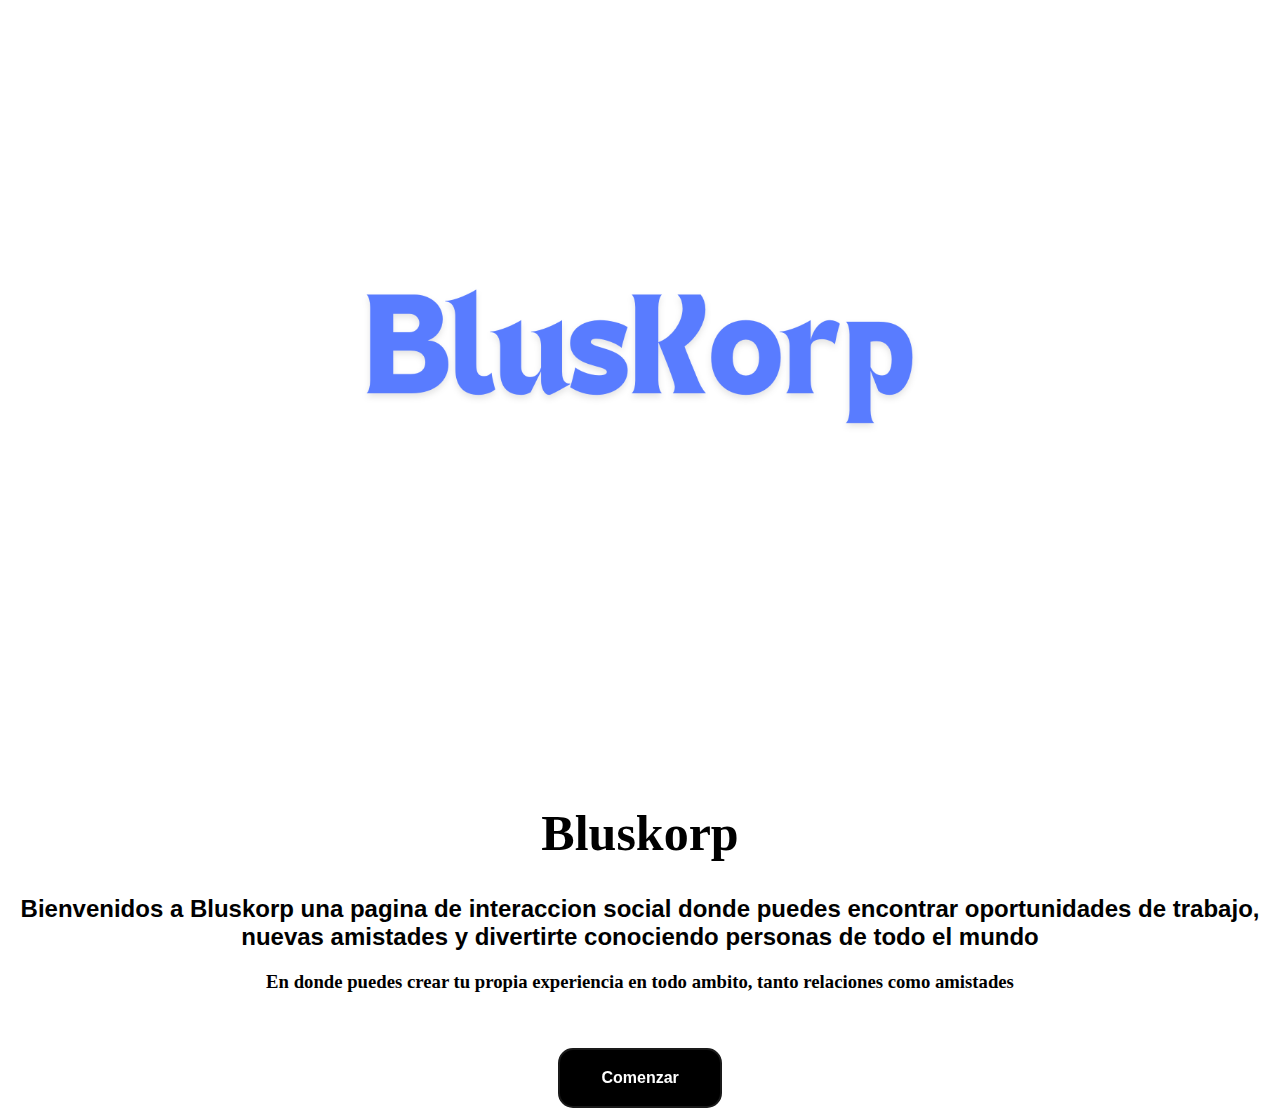
<file: pagina/index.html>
<!DOCTYPE html>
<html lang="en">
<head>
    <meta charset="UTF-8">
    <meta name="viewport" content="width=device-width, initial-scale=1.0">
    <title>Document</title>
    <link rel="stylesheet" href="style.css" type="text/css">
</head>
<body>

    <img src="imagenes/bluskorp3.png" class="imagen_inicio">

    <div>
    <div>  
    <h1 class="titulo"><center>Bluskorp</center></h1>
    </div>
    <div></div>
        <div class="font-color">
            <h2><center>Bienvenidos a Bluskorp una pagina de interaccion social donde puedes encontrar oportunidades de trabajo, nuevas amistades y divertirte conociendo personas de todo el mundo</center></h2>
        </div>
        
    
        <h3 class="font-color-cursive"><center>En donde puedes crear tu propia experiencia en todo ambito, tanto relaciones como amistades</center></h3>
    </div>
   </div>

<br><br><center>
    <a href="index2.html"><button class="button-27" role="button">Comenzar</button></a>
</center>

</body>
</html>
</file>
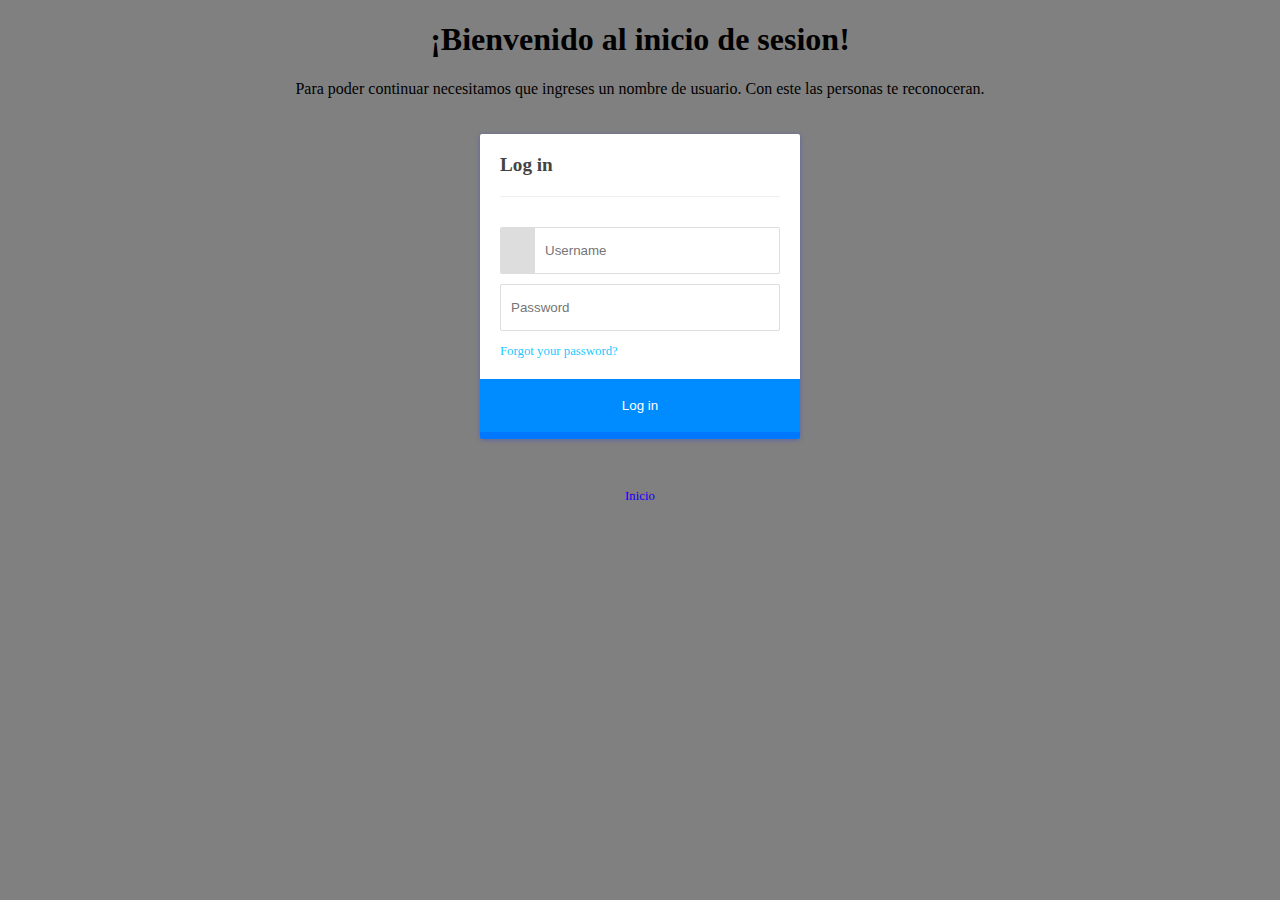
<file: pagina/index2.html>
<!DOCTYPE html>
<html lang="en">
<head>
    <meta charset="UTF-8">
    <meta name="viewport" content="width=device-width, initial-scale=1.0">
    <title>Document</title>
    <link rel="stylesheet" href="style2.css" type="text/css">
</head>
<body>

    <center><h1>¡Bienvenido al inicio de sesion!</h1></center>
    <p><center>Para poder continuar necesitamos que ingreses un nombre de usuario. Con este las personas te reconoceran.</center></p>

    <div class="wrapper">
        
      <form action="usuarios.php" method="post" class="login">
          <p class="title">Log in</p>
          <input type="text" id="username" name="username" placeholder="Username" autofocus required/>
          <i class="fa fa-user"></i>
          <input type="password" id="password" name="password" placeholder="Password" required/>
          <i class="fa fa-key"></i>
          <a href="#">Forgot your password?</a>
          <button>
            <i class="spinner"></i>
            <span class="state">Log in</span>
          </button>
        </form>
      
        <footer><a target="blank" href="index.html">Inicio</a></footer>
        </p>

      </div>

</body>
</html>
</file>
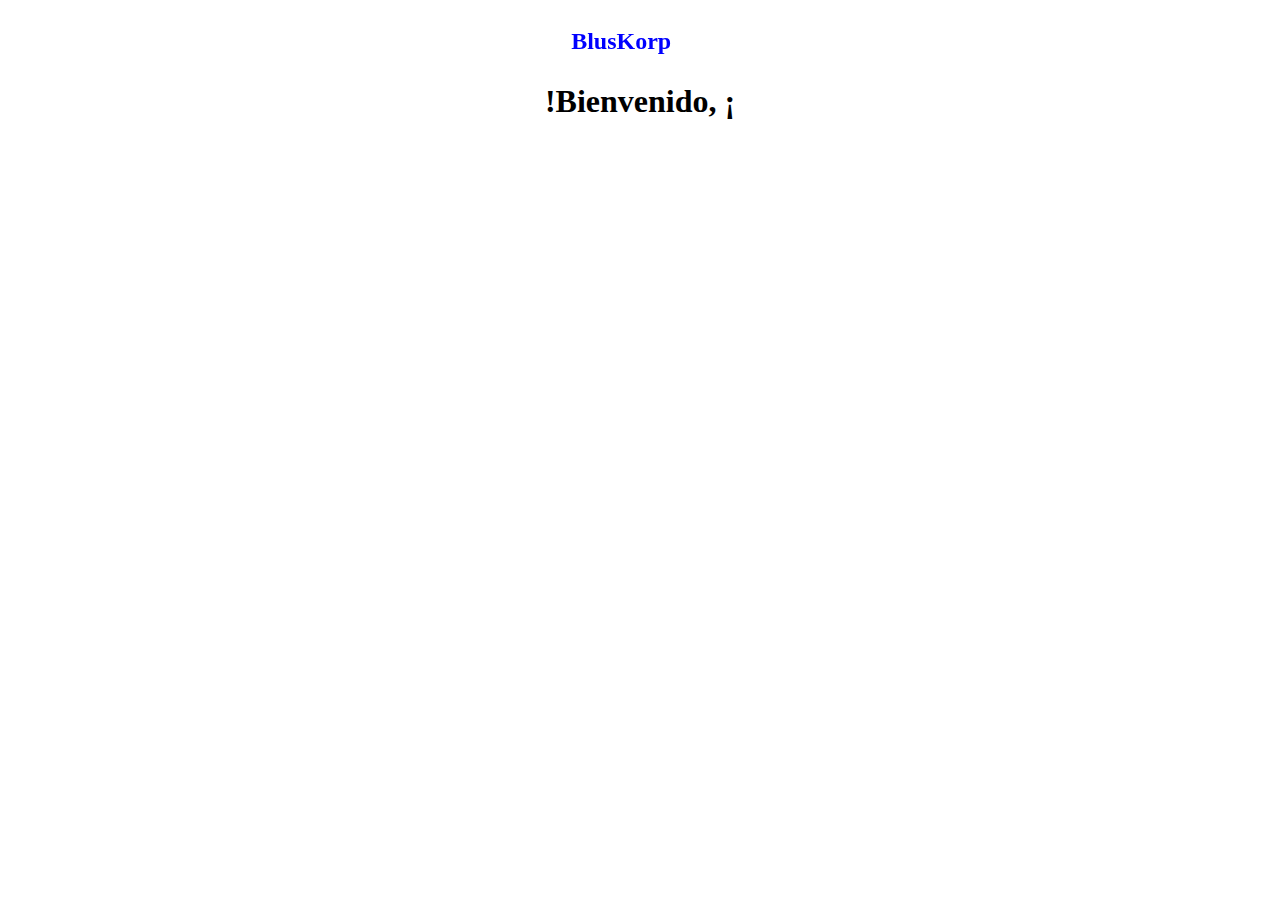
<file: pagina/index3.html>
<!DOCTYPE html>
<html lang="en">
<head>
    <meta charset="UTF-8">
    <meta name="viewport" content="width=device-width, initial-scale=1.0">
    <title>Document</title>
    <link rel="stylesheet" href="style3.css" type="text/css">
</head>
<body>
<div id="blus_bienvenida">
<h2>BlusKorp</h2>
</div>
<br><br><br>
<center><h1>!Bienvenido, ¡</h1></center>



</body>
</html>
</file>
<file: pagina/style.css>
body{
  background-color: rgb(255, 255, 255);
}


.titulo{
    font-size: 50px;
}

.muro{
    
    background-color: rgba(2, 114, 151, 0.699);
    
}

.imagen_inicio{
  margin-left: 20%;
  width: 60%;
  position:static;
}

.font-color{
    font-family: 'Gill Sans', 'Gill Sans MT', Calibri, 'Trebuchet MS', sans-serif;
}

.font-color-cursive{

    font-family: cursive;
}



.button-27 {
  appearance: none;
  background-color: #000000;
  border: 2px solid #1A1A1A;
  border-radius: 15px;
  box-sizing: border-box;
  color: #FFFFFF;
  cursor: pointer;
  display: inline-block;
  font-family: Roobert,-apple-system,BlinkMacSystemFont,"Segoe UI",Helvetica,Arial,sans-serif,"Apple Color Emoji","Segoe UI Emoji","Segoe UI Symbol";
  font-size: 16px;
  font-weight: 600;
  line-height: normal;
  margin: 0;
  min-height: 60px;
  min-width: 0;
  outline: none;
  padding: 16px 24px;
  text-align: center;
  text-decoration: none;
  transition: all 300ms cubic-bezier(.23, 1, 0.32, 1);
  user-select: none;
  -webkit-user-select: none;
  touch-action: manipulation;
  width: 13%;
  will-change: transform;
}

.button-27:disabled {
  pointer-events: none;
}

.button-27:hover {
  box-shadow: rgba(0, 0, 0, 0.25) 0 8px 15px;
  transform: translateY(-2px);
}

.button-27:active {
  box-shadow: none;
  transform: translateY(0);
}
</file>
<file: pagina/style2.css>
body{
  background-color: gray;
}



@keyframes spinner {
    0% { transform: rotateZ(0deg); }
    100% { transform: rotateZ(359deg); }
  }
  
  * {
    box-sizing: border-box;
  }
  
  .wrapper {
    display: flex;
    align-items: center;
    flex-direction: column; 
    justify-content: center;
    width: 100%;
    min-height: 100%;
    padding: 20px;
    background: rgba(darken(primary,40%), 0.85);
  }
  
  
  .login {
    
    border-radius: 2px 2px 5px 5px;
    padding: 10px 20px 20px 20px;
    width: 90%;
    max-width: 320px;
    background: #ffffff;
    position: relative;
    padding-bottom: 80px;
    box-shadow: 0px 1px 5px rgba(0, 38, 255, 0.3);
    
    &.loading {
      button {
        max-height: 100%;
        padding-top: 50px;
        .spinner {
          opacity: 1;
          top: 40%;
        }
      }  
    }
    
    &.ok {
      button {
        background-color: #8bc34a;
        .spinner{
          border-radius: 0;
          border-top-color: transparent;
          border-right-color: transparent;
          height: 20px;
          animation: none;
          transform: rotateZ(-45deg);
        }
      }
    }
    
    input {
      display: block;
      padding: 15px 10px;
      margin-bottom: 10px;
      width: 100%;
      border: 1px solid #ddd;
      transition: border-width 0.2s ease;
      border-radius: 2px;
      color: #ccc;
      
      &+ i.fa {
          color: #fff;
        font-size: 1em;
        position: absolute;
        margin-top: -47px;
        opacity: 0;
        left: 0;
        transition: all 0.1s ease-in;
      }
      
      &:focus {
        &+ i.fa {
          opacity: 1;
          left: 30px;
        transition: all 0.25s ease-out;
        }
        outline: none;
        color: #444;
        border-color: primary;
        border-left-width: 35px;
      }
      
    }
    
    a {
     font-size: 0.8em;   
      color: rgba(0, 195, 255, 0.925);
      text-decoration: none;
    }
    
    .title {
      color: #444;
      font-size: 1.2em;
      font-weight: bold;
      margin: 10px 0 30px 0;
      border-bottom: 1px solid #eeeeee;
      padding-bottom: 20px;
    }
    
    button {
      width: 100%;
      height: 100%;
      padding: 10px 10px;
      background: #008cff;
      color: #fff;
      display: block;
      border: none;
      margin-top: 20px;
      position: absolute;
      left: 0;
      bottom: 0;
      max-height: 60px;
      border: 0px solid rgb(0, 119, 255);
    border-radius: 0 0 2px 2px;
    transform: rotateZ(0deg);
      
      transition: all 0.1s ease-out;
        border-bottom-width: 7px;
      
        .spinner {
          display: block;
          width: 40px;
          height: 40px;
          position: absolute;
          border: 4px solid #00a2ff;
          border-top-color: rgba(255, 0, 0, 0.3);
          border-radius: 100%;
          left: 50%;
          top: 0;
          opacity: 0;
          margin-left: -20px;
          margin-top: -20px;
          animation: spinner 0.6s infinite linear;
          transition: top 0.3s 0.3s ease,
                    opacity 0.3s 0.3s ease,
                    border-radius 0.3s ease;
          box-shadow: 0px 1px 0px rgba(255, 0, 0, 0.2);
        }
      
    }
    
      &:not(.loading) button:hover {
        box-shadow: 0px 1px 3px primary;
      }
      &:not(.loading) button:focus {
        border-bottom-width: 4px;
      }
      
    
  }
  
  footer {
    display: block;
    padding-top: 50px;
    text-align: center;
    color: #001aff;
    font-weight: normal;
    text-shadow: 0px -1px 0px rgba(255, 0, 0, 0.2);
    font-size: 0.8em;
    a, a:link {
      color: #1100ff;
      text-decoration: none;
    }
  }
</file>
<file: pagina/style3.css>
#blus_bienvenida{
    position: fixed;

    font-family: ui-monospace;
    margin-left: 44%;
    padding-bottom: 0px;
    border-bottom: 0px;
    margin-bottom: 0px;
    color: blue;
    
}
</file>
